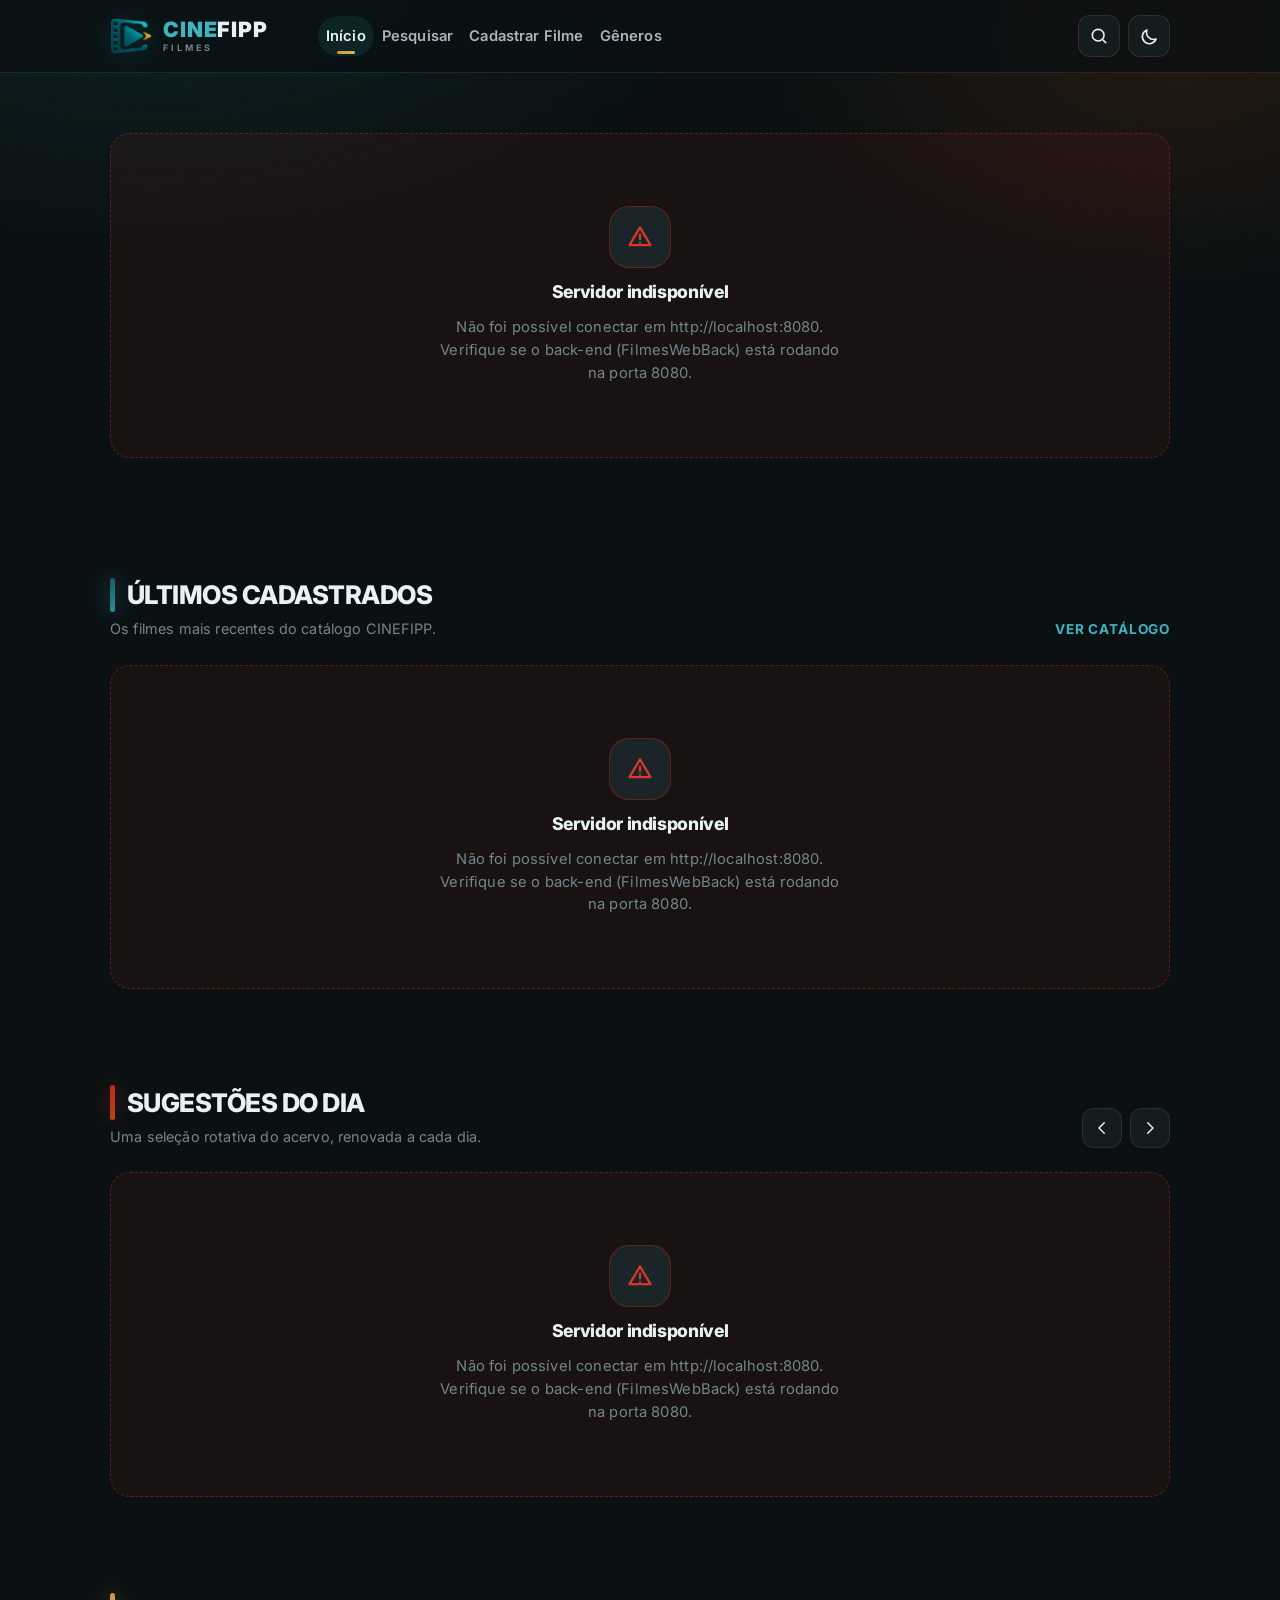
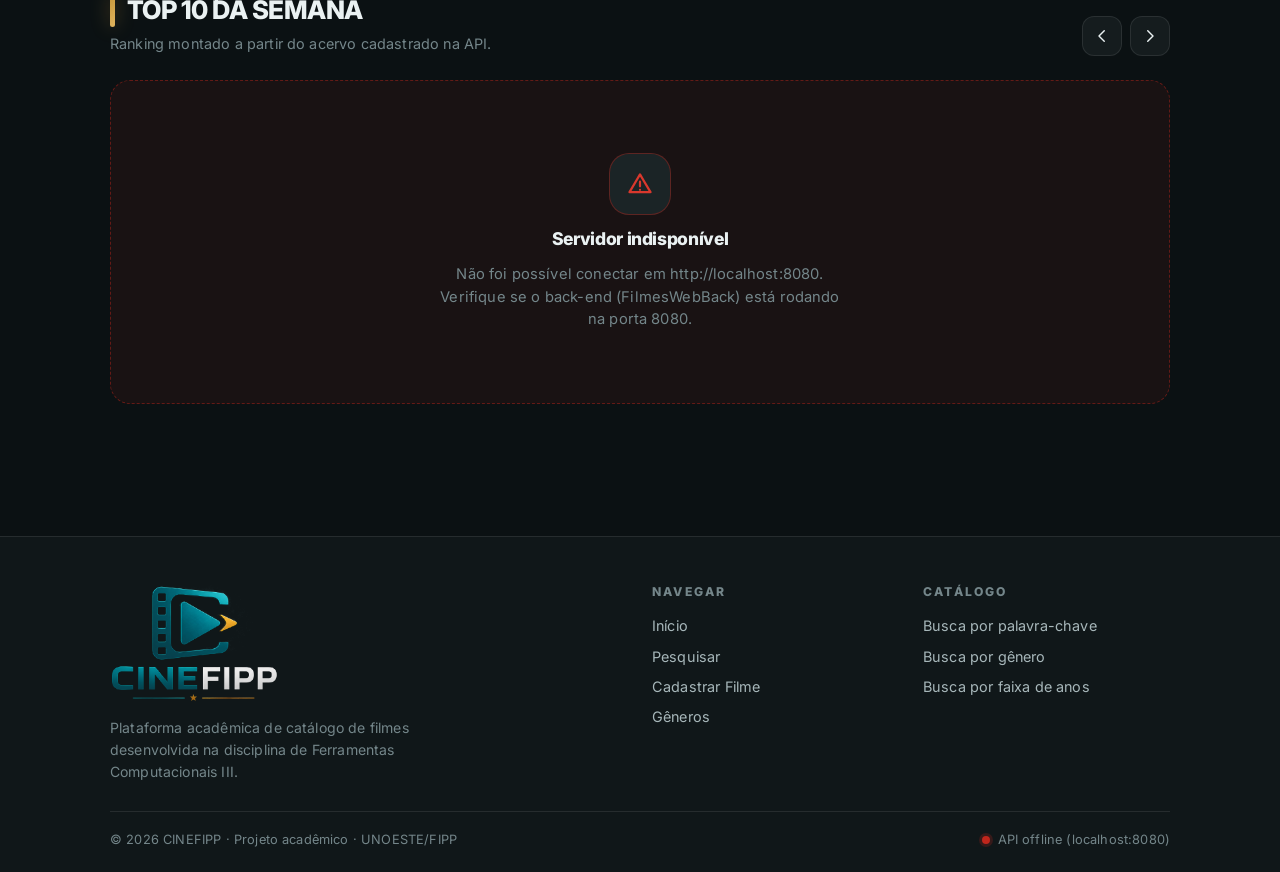
<file: FilmesWebFront/index.html>
<!DOCTYPE html>
<html lang="pt-BR" data-bs-theme="dark">

<head>
    <meta charset="UTF-8">
    <meta name="viewport" content="width=device-width, initial-scale=1.0">
    <title>CINEFIPP · Catálogo de Filmes</title>
    <meta name="description" content="CINEFIPP - plataforma acadêmica de catálogo de filmes.">
    <link rel="icon" type="image/png" href="assets/favicon.png">
    <link rel="preconnect" href="https://fonts.googleapis.com">
    <link rel="preconnect" href="https://fonts.gstatic.com" crossorigin>
    <link href="https://fonts.googleapis.com/css2?family=Inter:wght@400;500;600;700;800;900&display=swap" rel="stylesheet">
    <link href="https://cdn.jsdelivr.net/npm/bootstrap@5.3.3/dist/css/bootstrap.min.css" rel="stylesheet">
    <link rel="stylesheet" href="css/cinefipp.css">
    <!-- aplica o tema salvo antes da primeira pintura (evita "piscar" a tela) -->
    <script>
        (function () {
            try {
                var t = localStorage.getItem("cinefipp:tema");
                document.documentElement.setAttribute("data-bs-theme", t === "light" ? "light" : "dark");
            } catch (e) { /* modo privado */ }
        })();
    </script>
</head>

<body>
    <div class="page">
        <div data-header></div>

        <main>
            <!-- HERO: sugestão do dia (GET /apis/random-movie) -->
            <div id="heroSlot">
                <section class="hero hero--skeleton">
                    <div class="hero__bg hero__bg--empty"></div>
                    <div class="hero__scrim"></div>
                    <div class="container hero__inner">
                        <div class="hero__content">
                            <span class="eyebrow">Sugestão do dia</span>
                            <h1 class="hero__title">Carregando…</h1>
                        </div>
                    </div>
                </section>
            </div>

            <!-- ÚLTIMOS CADASTRADOS (GET /apis/list-movies) -->
            <section class="section container">
                <div class="d-flex flex-wrap align-items-end justify-content-between gap-3 mb-4">
                    <div>
                        <h2 class="section-title">Últimos cadastrados</h2>
                        <p class="section-sub">Os filmes mais recentes do catálogo CINEFIPP.</p>
                    </div>
                    <a class="link-more" href="pesquisa.html">Ver catálogo</a>
                </div>
                <div id="ultimosSlot"></div>
            </section>

            <!-- TRILHO: sugestões do dia -->
            <section class="section section--tight container">
                <div class="d-flex flex-wrap align-items-end justify-content-between gap-3 mb-4">
                    <div>
                        <h2 class="section-title section-title--red">Sugestões do dia</h2>
                        <p class="section-sub">Uma seleção rotativa do acervo, renovada a cada dia.</p>
                    </div>
                    <div class="d-flex gap-2" id="sugestoesNav">
                        <button class="cine-rail__btn" type="button" data-dir="prev" aria-label="Anterior"></button>
                        <button class="cine-rail__btn" type="button" data-dir="next" aria-label="Próximo"></button>
                    </div>
                </div>
                <div id="sugestoesSlot"></div>
            </section>

            <!-- TOP 10 DA SEMANA -->
            <section class="section container">
                <div class="d-flex flex-wrap align-items-end justify-content-between gap-3 mb-4">
                    <div>
                        <h2 class="section-title section-title--gold">Top 10 da semana</h2>
                        <p class="section-sub">Ranking montado a partir do acervo cadastrado na API.</p>
                    </div>
                    <div class="d-flex gap-2" id="rankingNav">
                        <button class="cine-rail__btn" type="button" data-dir="prev" aria-label="Anterior"></button>
                        <button class="cine-rail__btn" type="button" data-dir="next" aria-label="Próximo"></button>
                    </div>
                </div>
                <div id="rankingSlot"></div>
            </section>
        </main>

        <div data-footer></div>
    </div>

    <script src="https://code.jquery.com/jquery-3.7.1.min.js"></script>
    <script src="https://cdn.jsdelivr.net/npm/bootstrap@5.3.3/dist/js/bootstrap.bundle.min.js"></script>
    <script src="js/api.js"></script>
    <script src="js/ui.js"></script>
    <script src="js/indexController.js"></script>
</body>

</html>
</file>
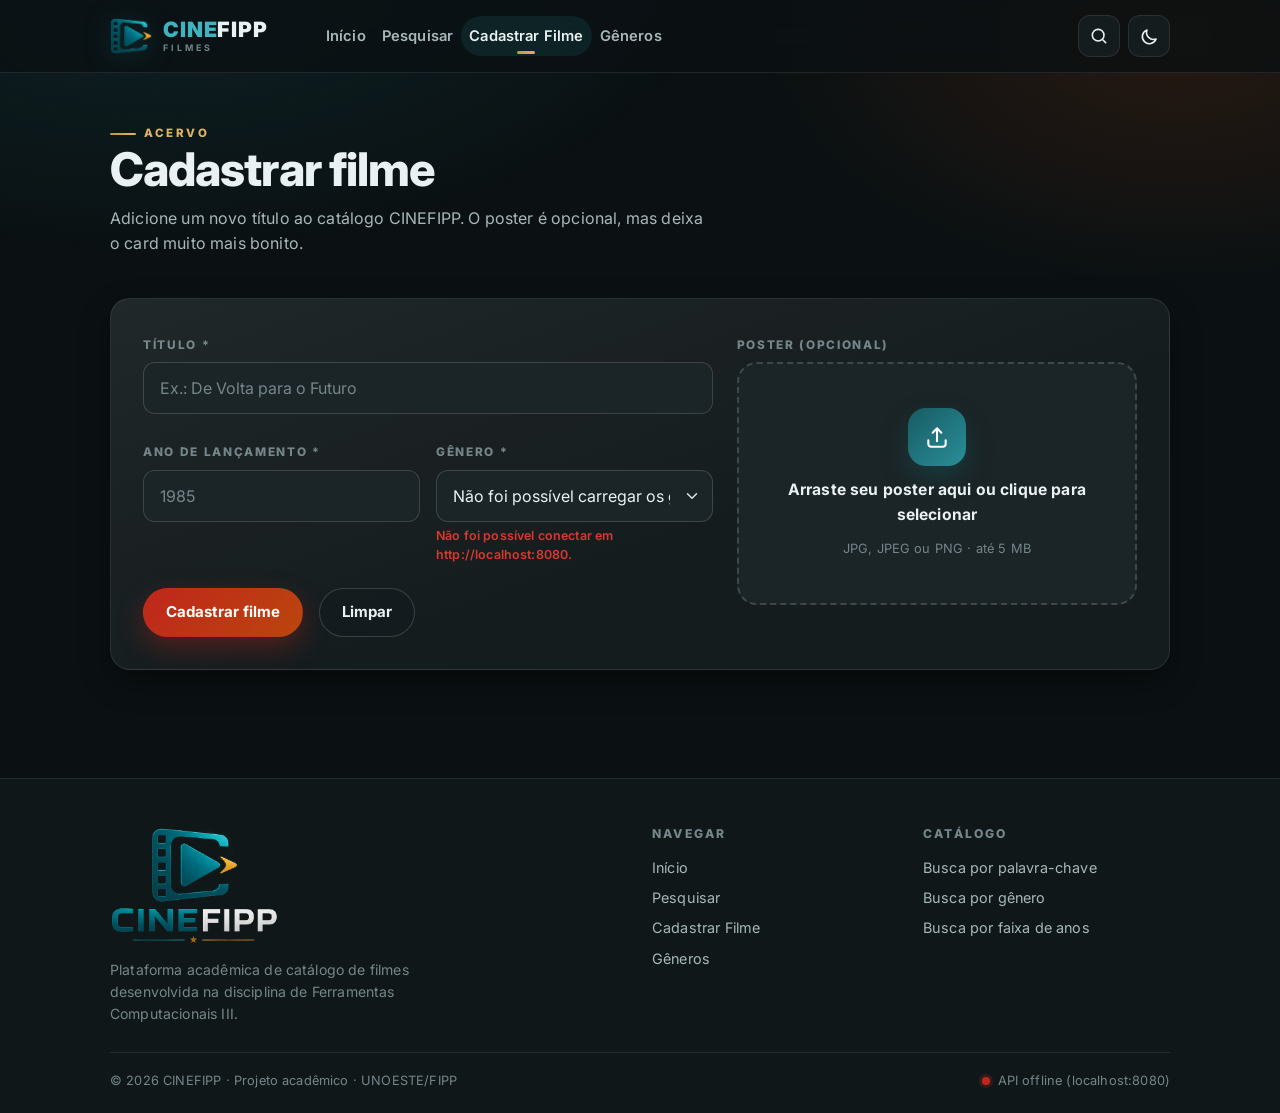
<file: FilmesWebFront/cadastro.html>
<!DOCTYPE html>
<html lang="pt-BR" data-bs-theme="dark">

<head>
    <meta charset="UTF-8">
    <meta name="viewport" content="width=device-width, initial-scale=1.0">
    <title>CINEFIPP · Cadastrar Filme</title>
    <link rel="icon" type="image/png" href="assets/favicon.png">
    <link rel="preconnect" href="https://fonts.googleapis.com">
    <link rel="preconnect" href="https://fonts.gstatic.com" crossorigin>
    <link href="https://fonts.googleapis.com/css2?family=Inter:wght@400;500;600;700;800;900&display=swap" rel="stylesheet">
    <link href="https://cdn.jsdelivr.net/npm/bootstrap@5.3.3/dist/css/bootstrap.min.css" rel="stylesheet">
    <link rel="stylesheet" href="css/cinefipp.css">
    <script>
        (function () {
            try {
                var t = localStorage.getItem("cinefipp:tema");
                document.documentElement.setAttribute("data-bs-theme", t === "light" ? "light" : "dark");
            } catch (e) { /* modo privado */ }
        })();
    </script>
</head>

<body>
    <div class="page">
        <div data-header></div>

        <main>
            <section class="container page-head">
                <span class="eyebrow">Acervo</span>
                <h1>Cadastrar filme</h1>
                <p>Adicione um novo título ao catálogo CINEFIPP. O poster é opcional, mas deixa o card muito mais bonito.</p>
            </section>

            <section class="container section section--tight">
                <div class="surface-card">
                    <form id="formFilme" class="row g-4" novalidate>
                        <div class="col-lg-7">
                            <div class="mb-4">
                                <label for="campoTitulo" class="form-label">Título *</label>
                                <input class="form-control" type="text" id="campoTitulo" name="titulo"
                                    placeholder="Ex.: De Volta para o Futuro" autocomplete="off" maxlength="120">
                                <div class="invalid-feedback" id="erroTitulo"></div>
                            </div>

                            <div class="row g-3 mb-4">
                                <div class="col-sm-6">
                                    <label for="campoAno" class="form-label">Ano de lançamento *</label>
                                    <input class="form-control" type="number" id="campoAno" name="ano"
                                        placeholder="1985" min="1888" step="1" inputmode="numeric">
                                    <div class="invalid-feedback" id="erroAno"></div>
                                </div>
                                <div class="col-sm-6">
                                    <label for="campoGenero" class="form-label">Gênero *</label>
                                    <select class="form-select" id="campoGenero" name="genero"></select>
                                    <div class="invalid-feedback" id="erroGenero"></div>
                                </div>
                            </div>

                            <div id="mensagemSlot" class="mb-4"></div>

                            <div class="d-flex flex-wrap gap-3">
                                <button class="btn btn-cine-red" type="submit" id="btnSalvar">Cadastrar filme</button>
                                <button class="btn btn-cine-ghost" type="reset" id="btnLimpar">Limpar</button>
                            </div>
                        </div>

                        <!-- upload do poster (preview gerado no navegador) -->
                        <div class="col-lg-5">
                            <label for="campoPoster" class="form-label">Poster (opcional)</label>
                            <div id="uploadSlot">
                                <div class="dropzone" tabindex="0" role="button"
                                    aria-label="Selecionar arquivo do poster">
                                    <div class="dropzone__icon" id="dropzoneIcone"></div>
                                    <strong>Arraste seu poster aqui ou clique para selecionar</strong>
                                    <small>JPG, JPEG ou PNG · até 5 MB</small>
                                </div>
                            </div>
                            <!-- fica fora do #uploadSlot para sobreviver à troca dropzone/preview -->
                            <input class="d-none" type="file" id="campoPoster" name="poster" accept=".jpg,.jpeg,.png,image/jpeg,image/png">
                            <div class="invalid-feedback" id="erroPoster"></div>
                        </div>
                    </form>
                </div>
            </section>
        </main>

        <div data-footer></div>
    </div>

    <script src="https://code.jquery.com/jquery-3.7.1.min.js"></script>
    <script src="https://cdn.jsdelivr.net/npm/bootstrap@5.3.3/dist/js/bootstrap.bundle.min.js"></script>
    <script src="js/api.js"></script>
    <script src="js/ui.js"></script>
    <script src="js/cadastroController.js"></script>
</body>

</html>
</file>
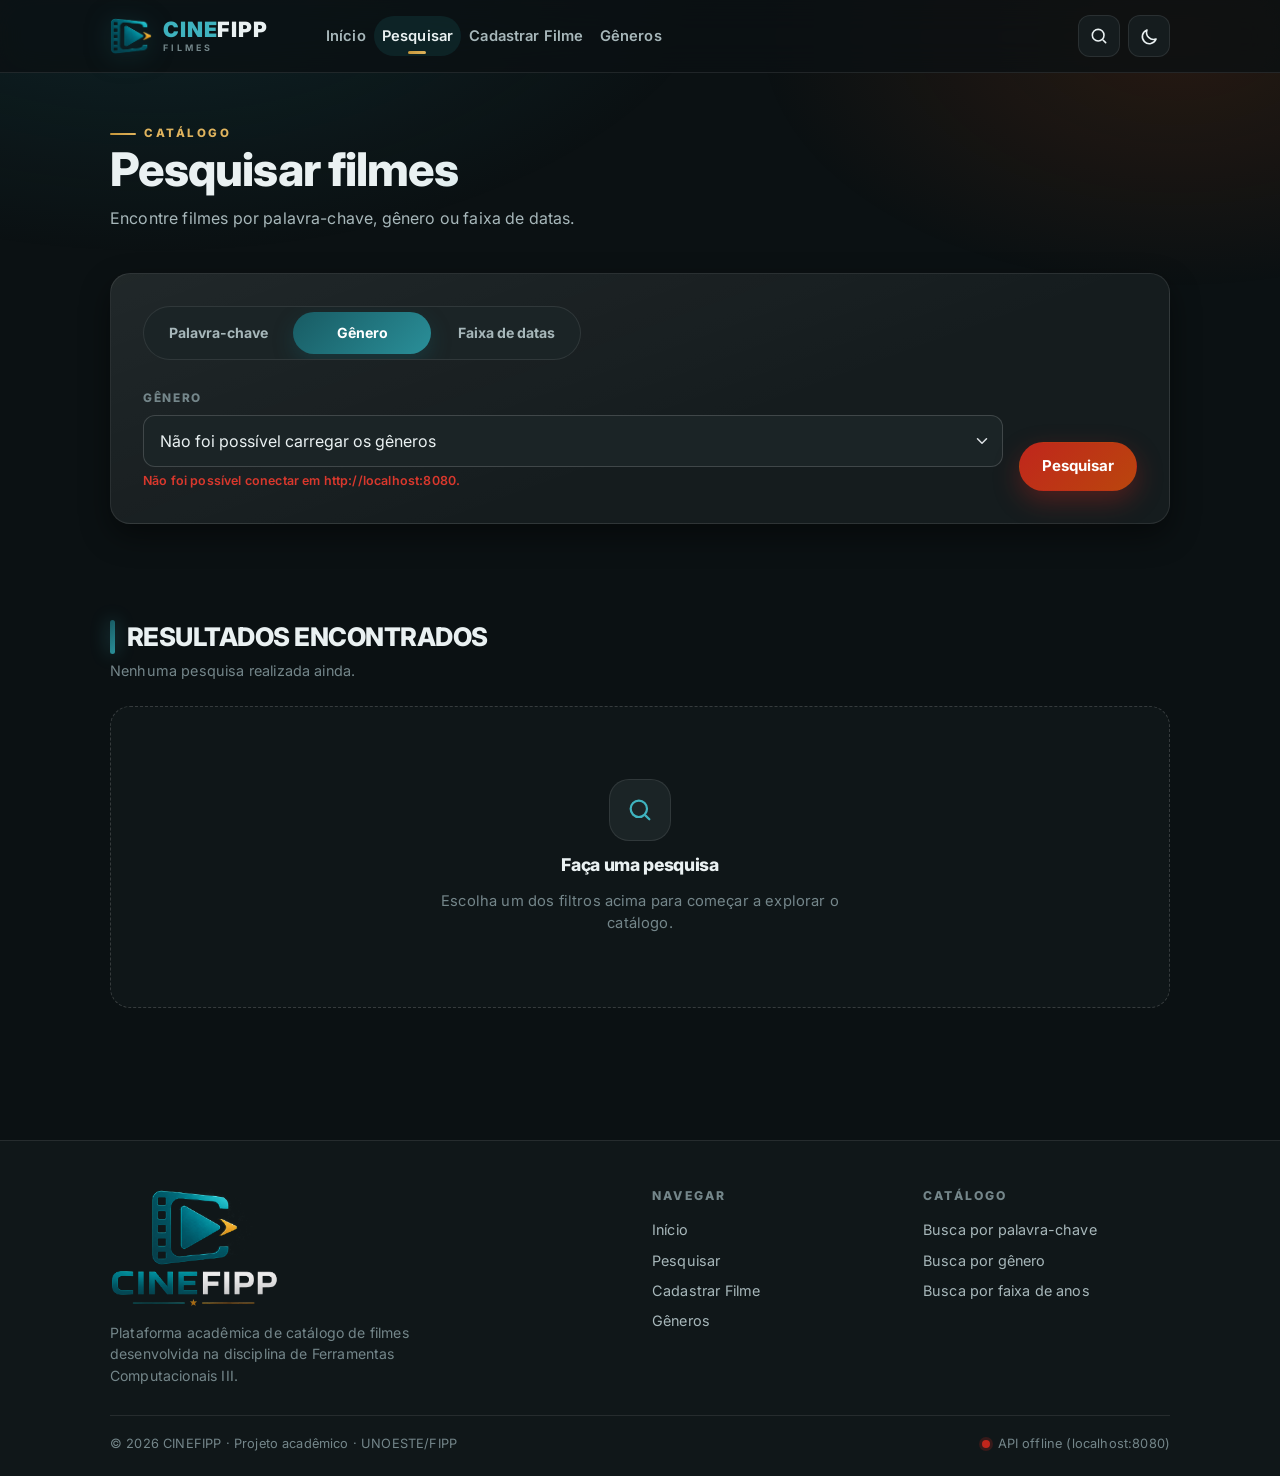
<file: FilmesWebFront/consulta.html>
<!DOCTYPE html>
<html lang="pt-BR">

<head>
    <meta charset="UTF-8">
    <!-- tela antiga: redireciona para a pesquisa, mantendo links antigos válidos -->
    <meta http-equiv="refresh" content="0; url=pesquisa.html?modo=genero">
    <title>CINEFIPP · Pesquisar Filmes</title>
    <script>window.location.replace("pesquisa.html?modo=genero");</script>
</head>

<body>
    <p>Redirecionando para <a href="pesquisa.html?modo=genero">a nova página de pesquisa</a>…</p>
</body>

</html>
</file>
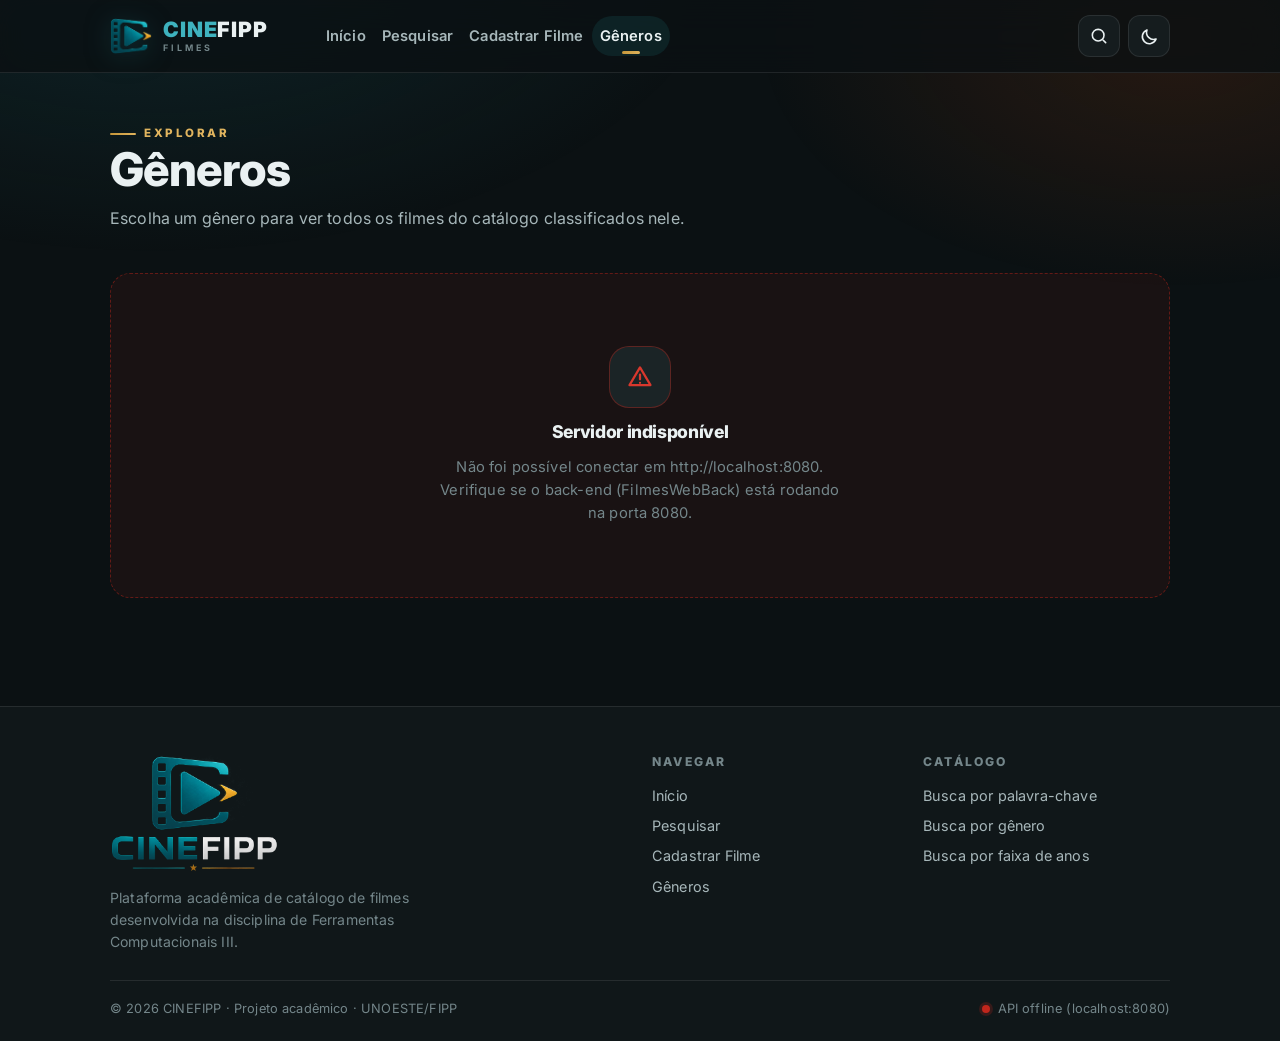
<file: FilmesWebFront/generos.html>
<!DOCTYPE html>
<html lang="pt-BR" data-bs-theme="dark">

<head>
    <meta charset="UTF-8">
    <meta name="viewport" content="width=device-width, initial-scale=1.0">
    <title>CINEFIPP · Gêneros</title>
    <link rel="icon" type="image/png" href="assets/favicon.png">
    <link rel="preconnect" href="https://fonts.googleapis.com">
    <link rel="preconnect" href="https://fonts.gstatic.com" crossorigin>
    <link href="https://fonts.googleapis.com/css2?family=Inter:wght@400;500;600;700;800;900&display=swap" rel="stylesheet">
    <link href="https://cdn.jsdelivr.net/npm/bootstrap@5.3.3/dist/css/bootstrap.min.css" rel="stylesheet">
    <link rel="stylesheet" href="css/cinefipp.css">
    <script>
        (function () {
            try {
                var t = localStorage.getItem("cinefipp:tema");
                document.documentElement.setAttribute("data-bs-theme", t === "light" ? "light" : "dark");
            } catch (e) { /* modo privado */ }
        })();
    </script>
</head>

<body>
    <div class="page">
        <div data-header></div>

        <main>
            <section class="container page-head">
                <span class="eyebrow">Explorar</span>
                <h1>Gêneros</h1>
                <p>Escolha um gênero para ver todos os filmes do catálogo classificados nele.</p>
            </section>

            <section class="container section section--tight">
                <div id="generosSlot"></div>
            </section>
        </main>

        <div data-footer></div>
    </div>

    <script src="https://code.jquery.com/jquery-3.7.1.min.js"></script>
    <script src="https://cdn.jsdelivr.net/npm/bootstrap@5.3.3/dist/js/bootstrap.bundle.min.js"></script>
    <script src="js/api.js"></script>
    <script src="js/ui.js"></script>
    <script src="js/generosController.js"></script>
</body>

</html>
</file>
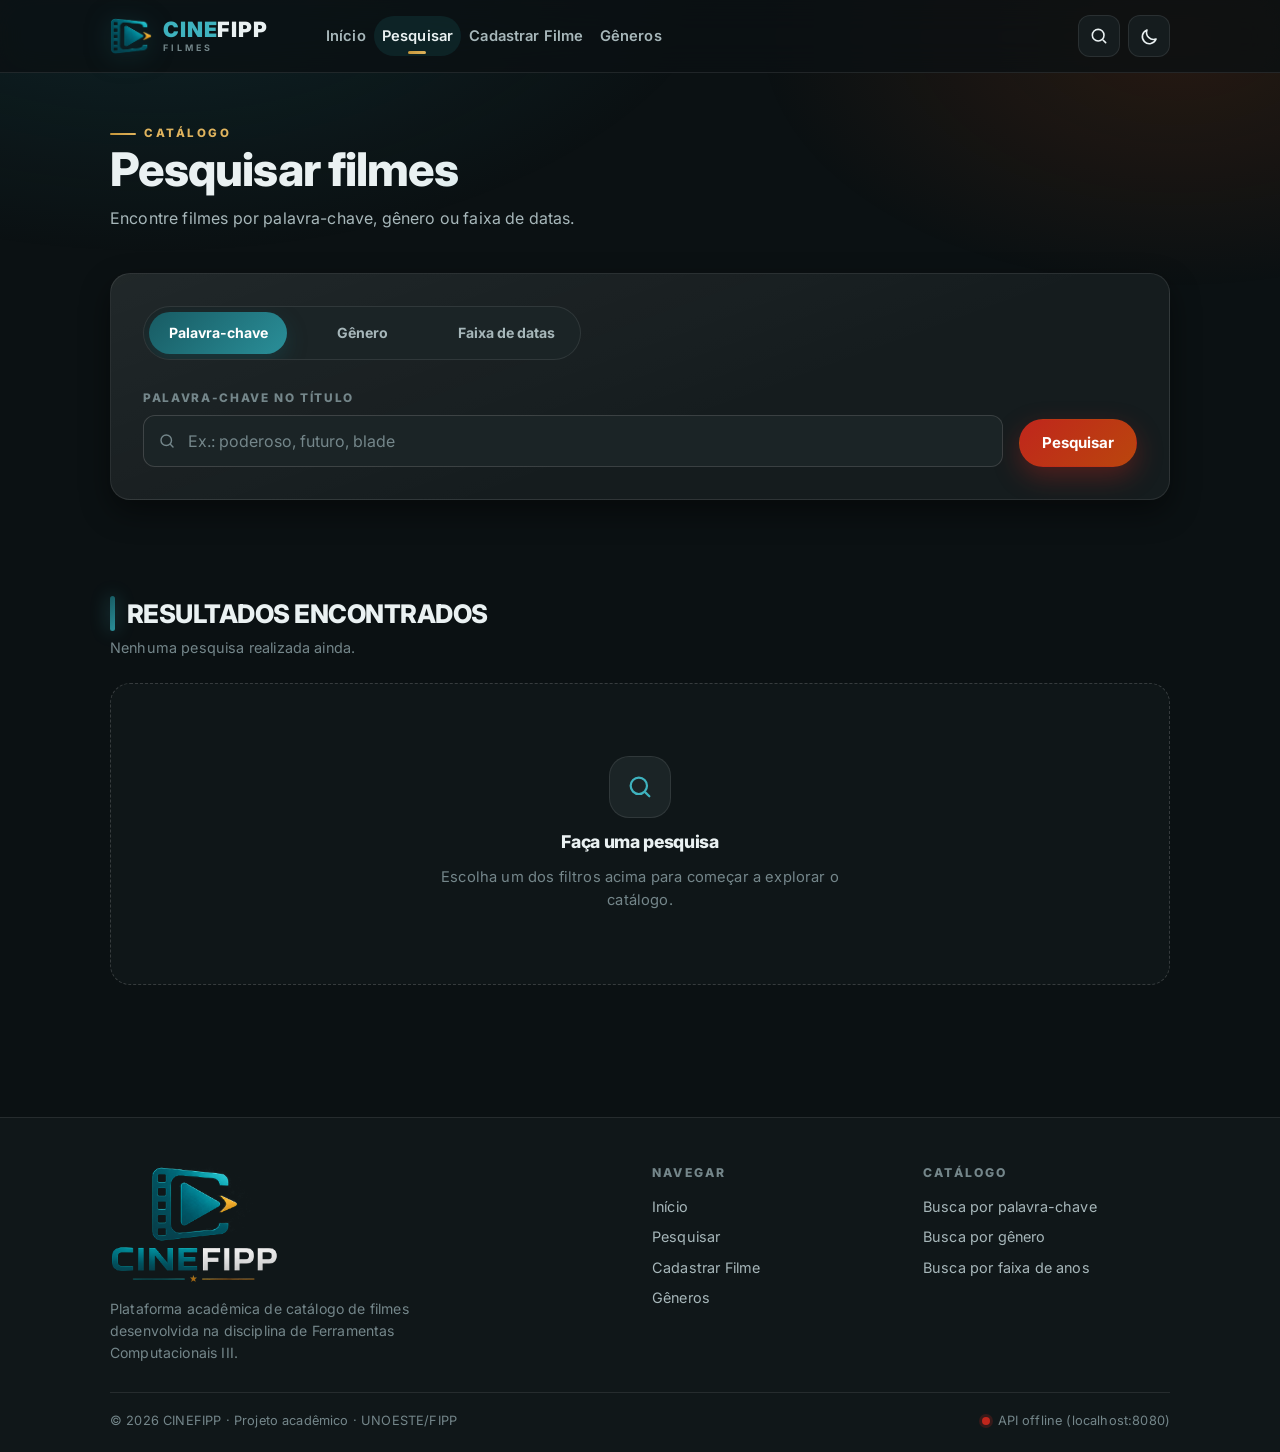
<file: FilmesWebFront/pesquisa.html>
<!DOCTYPE html>
<html lang="pt-BR" data-bs-theme="dark">

<head>
    <meta charset="UTF-8">
    <meta name="viewport" content="width=device-width, initial-scale=1.0">
    <title>CINEFIPP · Pesquisar Filmes</title>
    <link rel="icon" type="image/png" href="assets/favicon.png">
    <link rel="preconnect" href="https://fonts.googleapis.com">
    <link rel="preconnect" href="https://fonts.gstatic.com" crossorigin>
    <link href="https://fonts.googleapis.com/css2?family=Inter:wght@400;500;600;700;800;900&display=swap" rel="stylesheet">
    <link href="https://cdn.jsdelivr.net/npm/bootstrap@5.3.3/dist/css/bootstrap.min.css" rel="stylesheet">
    <link rel="stylesheet" href="css/cinefipp.css">
    <script>
        (function () {
            try {
                var t = localStorage.getItem("cinefipp:tema");
                document.documentElement.setAttribute("data-bs-theme", t === "light" ? "light" : "dark");
            } catch (e) { /* modo privado */ }
        })();
    </script>
</head>

<body>
    <div class="page">
        <div data-header></div>

        <main>
            <section class="container page-head">
                <span class="eyebrow">Catálogo</span>
                <h1>Pesquisar filmes</h1>
                <p>Encontre filmes por palavra-chave, gênero ou faixa de datas.</p>
            </section>

            <section class="container section section--tight">
                <div class="surface-card">
                    <div class="filters__tabs nav nav-pills mb-4" role="tablist" aria-label="Tipo de pesquisa">
                        <button class="filters__tab nav-link active" type="button" role="tab" data-tab="palavra"
                            aria-selected="true">Palavra-chave</button>
                        <button class="filters__tab nav-link" type="button" role="tab" data-tab="genero"
                            aria-selected="false">Gênero</button>
                        <button class="filters__tab nav-link" type="button" role="tab" data-tab="ano"
                            aria-selected="false">Faixa de datas</button>
                    </div>

                    <!-- palavra-chave: GET /apis/list-keyword/{palavra} -->
                    <form class="filters__panel" data-panel="palavra" novalidate>
                        <div class="row g-3 align-items-end">
                            <div class="col-lg">
                                <label for="campoPalavra" class="form-label">Palavra-chave no título</label>
                                <div class="search-input-wrap" id="wrapPalavra">
                                    <input class="form-control" type="text" id="campoPalavra" name="palavra"
                                        placeholder="Ex.: poderoso, futuro, blade" autocomplete="off">
                                </div>
                                <div class="invalid-feedback" id="erroPalavra"></div>
                            </div>
                            <div class="col-lg-auto">
                                <button class="btn btn-cine-red w-100" type="submit">Pesquisar</button>
                            </div>
                        </div>
                    </form>

                    <!-- gênero: GET /apis/get-generos + GET /apis/list-genre/{genero} -->
                    <form class="filters__panel d-none" data-panel="genero" novalidate>
                        <div class="row g-3 align-items-end">
                            <div class="col-lg">
                                <label for="campoGenero" class="form-label">Gênero</label>
                                <select class="form-select" id="campoGenero" name="genero"></select>
                                <div class="invalid-feedback" id="erroGenero"></div>
                            </div>
                            <div class="col-lg-auto">
                                <button class="btn btn-cine-red w-100" type="submit">Pesquisar</button>
                            </div>
                        </div>
                    </form>

                    <!-- faixa de anos: GET /apis/list-year/{dt-inicio}/{dt-fim} -->
                    <form class="filters__panel d-none" data-panel="ano" novalidate>
                        <div class="row g-3 align-items-end">
                            <div class="col-sm">
                                <label for="campoAnoInicio" class="form-label">Ano inicial</label>
                                <input class="form-control" type="number" id="campoAnoInicio" name="anoInicio"
                                    placeholder="1970" min="1888" step="1" inputmode="numeric">
                            </div>
                            <div class="col-sm">
                                <label for="campoAnoFim" class="form-label">Ano final</label>
                                <input class="form-control" type="number" id="campoAnoFim" name="anoFim"
                                    placeholder="1990" min="1888" step="1" inputmode="numeric">
                            </div>
                            <div class="col-sm-auto">
                                <button class="btn btn-cine-red w-100" type="submit">Pesquisar</button>
                            </div>
                        </div>
                        <div class="invalid-feedback mt-2" id="erroAno"></div>
                    </form>
                </div>
            </section>

            <section class="container section">
                <div class="mb-4">
                    <h2 class="section-title">Resultados encontrados</h2>
                    <p class="section-sub" id="resumoResultados">Nenhuma pesquisa realizada ainda.</p>
                </div>
                <div id="resultadosSlot"></div>
            </section>
        </main>

        <div data-footer></div>
    </div>

    <script src="https://code.jquery.com/jquery-3.7.1.min.js"></script>
    <script src="https://cdn.jsdelivr.net/npm/bootstrap@5.3.3/dist/js/bootstrap.bundle.min.js"></script>
    <script src="js/api.js"></script>
    <script src="js/ui.js"></script>
    <script src="js/pesquisaController.js"></script>
</body>

</html>
</file>
<file: FilmesWebFront/css/cinefipp.css>
/* CINEFIPP - camada de marca sobre o Bootstrap 5.3.
   Carregar DEPOIS do bootstrap.min.css. Temas via data-bs-theme.
   Paleta: #185B63 petroleo | #C0261C vermelho | #BA460D laranja |
           #C59538 dourado  | #404040 neutro */

/* ---------- tokens da marca (nao mudam entre temas) ---------- */
:root {
    --cine-teal: #185B63;
    --cine-red: #C0261C;
    --cine-orange: #BA460D;
    --cine-gold: #C59538;
    --cine-neutral: #404040;

    --grad-brand: linear-gradient(135deg, #185B63 0%, #2A8F99 100%);
    --grad-hot: linear-gradient(135deg, #C0261C 0%, #BA460D 100%);
    --grad-gold: linear-gradient(135deg, #C59538 0%, #E0B45E 100%);

    --header-h: 72px;
    --ease: cubic-bezier(.22, .8, .3, 1);

    --bs-body-font-family: "Inter", system-ui, -apple-system, "Segoe UI", Roboto, sans-serif;
    --bs-border-radius: 14px;
    --bs-border-radius-sm: 8px;
    --bs-border-radius-lg: 20px;
    --bs-border-radius-xl: 28px;
}

/* ---------- tema escuro (principal) ---------- */
[data-bs-theme="dark"] {
    --cine-teal-300: #3FB3BF;
    --cine-teal-400: #2A8F99;
    --cine-red-400: #D9382D;
    --cine-gold-300: #E0B45E;

    --surface: #151C1E;
    --surface-2: #1B2426;
    --surface-3: #222D30;
    --bg-soft: #101719;
    --scrim: rgba(6, 10, 11, .72);
    --grad-surface: linear-gradient(160deg, rgba(255, 255, 255, .05), rgba(255, 255, 255, 0) 60%);

    --shadow-sm: 0 2px 8px rgba(0, 0, 0, .35);
    --shadow-md: 0 12px 30px rgba(0, 0, 0, .45);
    --shadow-lg: 0 26px 60px rgba(0, 0, 0, .6);
    --glow-teal: 0 0 0 1px rgba(63, 179, 191, .35), 0 18px 40px rgba(24, 91, 99, .45);

    --bs-body-bg: #0B1113;
    --bs-body-color: #EAF1F2;
    --bs-secondary-color: #A7B7BA;
    --bs-tertiary-color: #74868A;
    --bs-emphasis-color: #FFFFFF;
    --bs-border-color: rgba(255, 255, 255, .09);
    --bs-border-color-translucent: rgba(255, 255, 255, .16);
    --bs-secondary-bg: #1B2426;
    --bs-tertiary-bg: #151C1E;
}

/* ---------- tema claro ---------- */
[data-bs-theme="light"] {
    --cine-teal-300: #14707A;
    --cine-teal-400: #12626B;
    --cine-red-400: #B02219;
    --cine-gold-300: #A6791F;

    --surface: #FFFFFF;
    --surface-2: #F4F7F8;
    --surface-3: #E7EDEE;
    --bg-soft: #EAEFF0;
    --scrim: rgba(10, 20, 22, .55);
    --grad-surface: linear-gradient(160deg, rgba(24, 91, 99, .05), rgba(255, 255, 255, 0) 60%);

    --shadow-sm: 0 2px 8px rgba(20, 40, 44, .08);
    --shadow-md: 0 14px 30px rgba(20, 40, 44, .12);
    --shadow-lg: 0 26px 60px rgba(20, 40, 44, .18);
    --glow-teal: 0 0 0 1px rgba(24, 91, 99, .18), 0 18px 40px rgba(24, 91, 99, .18);

    --bs-body-bg: #F2F5F6;
    --bs-body-color: #16211F;
    --bs-secondary-color: #4A5A5C;
    --bs-tertiary-color: #6E8082;
    --bs-emphasis-color: #000000;
    --bs-border-color: rgba(16, 32, 35, .10);
    --bs-border-color-translucent: rgba(16, 32, 35, .20);
    --bs-secondary-bg: #F4F7F8;
    --bs-tertiary-bg: #FFFFFF;
}

/* mapeamentos que valem para os dois temas */
[data-bs-theme] {
    --bs-primary: var(--cine-teal);
    --bs-primary-rgb: 24, 91, 99;
    --bs-link-color: var(--cine-teal-300);
    --bs-link-hover-color: var(--cine-teal-400);
    --bs-focus-ring-color: color-mix(in srgb, var(--cine-teal) 25%, transparent);
    --bs-focus-ring-width: 4px;
}

/* ---------- base ---------- */
body {
    font-size: 16px;
    line-height: 1.55;
    letter-spacing: .01em;
    min-height: 100vh;
    overflow-x: hidden;
    transition: background-color .35s var(--ease), color .35s var(--ease);
}

/* textura de fundo: da o ar cinematografico sem poluir a leitura */
body::before {
    content: "";
    position: fixed;
    inset: 0;
    pointer-events: none;
    z-index: 0;
    background:
        radial-gradient(900px 500px at 12% -8%, rgba(24, 91, 99, .28), transparent 65%),
        radial-gradient(700px 420px at 92% 4%, rgba(186, 70, 13, .16), transparent 60%);
}

[data-bs-theme="light"] body::before {
    background:
        radial-gradient(900px 500px at 12% -8%, rgba(24, 91, 99, .16), transparent 65%),
        radial-gradient(700px 420px at 92% 4%, rgba(197, 149, 56, .14), transparent 60%);
}

img { max-width: 100%; display: block; }
h1, h2, h3, h4 { line-height: 1.15; font-weight: 800; letter-spacing: -.02em; }
::selection { background: var(--cine-teal); color: #fff; }

* { scrollbar-width: thin; scrollbar-color: var(--surface-3) transparent; }
*::-webkit-scrollbar { height: 8px; width: 10px; }
*::-webkit-scrollbar-thumb { background: var(--surface-3); border-radius: 99px; }
*::-webkit-scrollbar-track { background: transparent; }

/* o container do Bootstrap para em 1320px; a marca usa uma caixa um pouco maior */
.container, .container-fluid { --bs-gutter-x: clamp(2rem, 8vw, 5rem); }
@media (min-width: 1400px) { .container { max-width: 1360px; } }

.page { position: relative; z-index: 1; display: flex; flex-direction: column; min-height: 100vh; }
.page > main { flex: 1 0 auto; }

.section { padding-block: clamp(34px, 5vw, 60px); }
.section--tight { padding-block: clamp(24px, 3vw, 36px); }

/* ---------- cabecalhos de secao ---------- */
.section-title {
    display: flex;
    align-items: center;
    gap: 12px;
    font-size: clamp(1.15rem, 2.4vw, 1.6rem);
    text-transform: uppercase;
    margin: 0;
}

.section-title::before {
    content: "";
    width: 5px;
    height: 1.35em;
    border-radius: 99px;
    background: var(--grad-brand);
    box-shadow: 0 0 18px rgba(63, 179, 191, .45);
}

.section-title--gold::before { background: var(--grad-gold); box-shadow: 0 0 18px rgba(197, 149, 56, .45); }
.section-title--red::before { background: var(--grad-hot); box-shadow: 0 0 18px rgba(192, 38, 28, .45); }

.section-sub { color: var(--bs-tertiary-color); font-size: .9rem; margin: 6px 0 0; }

.page-head { padding-block: clamp(26px, 4vw, 44px) 6px; }
.page-head h1 {
    font-size: clamp(1.8rem, 4.6vw, 2.9rem);
    background: linear-gradient(120deg, var(--bs-body-color) 30%, var(--cine-teal-300));
    -webkit-background-clip: text;
    background-clip: text;
    color: transparent;
}
.page-head p { color: var(--bs-secondary-color); margin: 10px 0 0; max-width: 60ch; }

.eyebrow {
    display: inline-flex;
    align-items: center;
    gap: 8px;
    font-size: .72rem;
    font-weight: 800;
    letter-spacing: .22em;
    text-transform: uppercase;
    color: var(--cine-gold-300);
}

.eyebrow::before {
    content: "";
    width: 26px;
    height: 2px;
    border-radius: 2px;
    background: var(--grad-gold);
}

/* ---------- navbar ---------- */
.site-header {
    background: color-mix(in srgb, var(--bs-body-bg) 82%, transparent);
    backdrop-filter: blur(16px) saturate(1.3);
    -webkit-backdrop-filter: blur(16px) saturate(1.3);
    border-bottom: 1px solid var(--bs-border-color);
    transition: box-shadow .3s var(--ease);
    padding-block: 0;
}
.site-header.is-stuck { box-shadow: var(--shadow-md); }
.site-header > .container { min-height: var(--header-h); gap: 18px; }

.brand { display: flex; align-items: center; gap: 11px; flex-shrink: 0; padding: 0; }
.brand__mark {
    width: 42px;
    height: 42px;
    object-fit: contain;
    filter: drop-shadow(0 4px 12px rgba(24, 91, 99, .5));
    transition: transform .4s var(--ease);
}
.brand:hover .brand__mark { transform: translateY(-2px) scale(1.06); }

.brand__word {
    font-weight: 900;
    font-size: 1.32rem;
    letter-spacing: .04em;
    line-height: 1;
    color: var(--bs-body-color);
}
.brand__word i { font-style: normal; color: var(--cine-teal-300); }
.brand__tag {
    display: block;
    font-size: .56rem;
    letter-spacing: .34em;
    color: var(--bs-tertiary-color);
    font-weight: 700;
    margin-top: 3px;
}

.site-header .nav-link {
    position: relative;
    padding: 9px 14px;
    border-radius: 99px;
    font-size: .92rem;
    font-weight: 600;
    color: var(--bs-secondary-color);
    transition: color .25s var(--ease), background-color .25s var(--ease);
}
.site-header .nav-link:hover { color: var(--bs-body-color); background: var(--surface-2); }
.site-header .nav-link.active { color: var(--bs-body-color); background: color-mix(in srgb, var(--cine-teal) 24%, transparent); }

.site-header .nav-link.active::after {
    content: "";
    position: absolute;
    left: 50%;
    bottom: 2px;
    transform: translateX(-50%);
    width: 18px;
    height: 3px;
    border-radius: 99px;
    background: var(--grad-gold);
}

/* no menu recolhido os links viram lista e o marcador embaixo atrapalha */
@media (max-width: 991.98px) {
    .site-header .navbar-collapse { padding-bottom: 14px; }
    .site-header .nav-link { padding: 12px 14px; border-radius: 12px; }
    .site-header .nav-link.active::after { display: none; }
    .brand__tag { display: none; }
}

.icon-btn {
    width: 42px;
    height: 42px;
    display: grid;
    place-items: center;
    border-radius: 12px;
    border: 1px solid var(--bs-border-color);
    background: var(--surface);
    color: var(--bs-body-color);
    cursor: pointer;
    transition: transform .25s var(--ease), border-color .25s var(--ease), color .25s var(--ease);
}
.icon-btn:hover { transform: translateY(-2px); border-color: var(--cine-teal-300); color: var(--cine-teal-300); }
.icon-btn:active { transform: translateY(0) scale(.96); }
.icon-btn svg { width: 20px; height: 20px; }

/* o toggler do Bootstrap traz padding e borda proprios que quebram o quadrado */
.icon-btn.navbar-toggler { padding: 0; font-size: inherit; line-height: 1; box-shadow: none; }

.cine-spinner { color: var(--cine-teal-300); width: 34px; height: 34px; border-width: 3px; }

.theme-toggle__sun { display: none; }
[data-bs-theme="light"] .theme-toggle__sun { display: block; }
[data-bs-theme="light"] .theme-toggle__moon { display: none; }

/* ---------- variantes de botao da marca ---------- */
.btn {
    --bs-btn-border-radius: 99px;
    --bs-btn-padding-y: .75rem;
    --bs-btn-padding-x: 1.375rem;
    --bs-btn-font-weight: 700;
    --bs-btn-font-size: .94rem;
    display: inline-flex;
    align-items: center;
    justify-content: center;
    gap: 9px;
    white-space: nowrap;
    transition: transform .25s var(--ease), box-shadow .25s var(--ease), background-color .25s var(--ease), border-color .25s var(--ease), color .25s var(--ease);
}
.btn svg { width: 18px; height: 18px; }
.btn:hover:not(:disabled) { transform: translateY(-2px); }
.btn:active:not(:disabled) { transform: translateY(0) scale(.98); }
.btn-sm { --bs-btn-padding-y: .5rem; --bs-btn-padding-x: 1rem; --bs-btn-font-size: .85rem; }

.btn-cine-red {
    --bs-btn-color: #fff;
    --bs-btn-bg: transparent;
    --bs-btn-border-color: transparent;
    --bs-btn-hover-color: #fff;
    --bs-btn-hover-bg: transparent;
    --bs-btn-hover-border-color: transparent;
    --bs-btn-active-color: #fff;
    --bs-btn-active-bg: transparent;
    --bs-btn-disabled-color: #fff;
    --bs-btn-disabled-bg: transparent;
    --bs-btn-disabled-border-color: transparent;
    background-image: var(--grad-hot);
    box-shadow: 0 10px 26px rgba(192, 38, 28, .35);
}
.btn-cine-red:hover:not(:disabled) { box-shadow: 0 16px 34px rgba(192, 38, 28, .45); }

.btn-cine-teal {
    --bs-btn-color: #fff;
    --bs-btn-bg: transparent;
    --bs-btn-border-color: transparent;
    --bs-btn-hover-color: #fff;
    --bs-btn-hover-bg: transparent;
    --bs-btn-hover-border-color: transparent;
    --bs-btn-active-color: #fff;
    --bs-btn-active-bg: transparent;
    background-image: var(--grad-brand);
    box-shadow: 0 10px 26px rgba(24, 91, 99, .4);
}
.btn-cine-teal:hover:not(:disabled) { box-shadow: 0 16px 34px rgba(24, 91, 99, .5); }

.btn-cine-gold {
    --bs-btn-color: #221803;
    --bs-btn-bg: transparent;
    --bs-btn-border-color: transparent;
    --bs-btn-hover-color: #221803;
    --bs-btn-hover-bg: transparent;
    --bs-btn-hover-border-color: transparent;
    background-image: var(--grad-gold);
    box-shadow: 0 10px 26px rgba(197, 149, 56, .32);
}

.btn-cine-ghost {
    --bs-btn-color: var(--bs-body-color);
    --bs-btn-bg: color-mix(in srgb, var(--surface) 70%, transparent);
    --bs-btn-border-color: var(--bs-border-color-translucent);
    --bs-btn-hover-color: var(--cine-teal-300);
    --bs-btn-hover-bg: color-mix(in srgb, var(--surface) 70%, transparent);
    --bs-btn-hover-border-color: var(--cine-teal-300);
    --bs-btn-active-color: var(--cine-teal-300);
    --bs-btn-active-bg: color-mix(in srgb, var(--surface) 70%, transparent);
    --bs-btn-active-border-color: var(--cine-teal-300);
    backdrop-filter: blur(8px);
}

.btn-cine-danger {
    --bs-btn-color: var(--cine-red-400);
    --bs-btn-bg: color-mix(in srgb, var(--cine-red) 14%, transparent);
    --bs-btn-border-color: color-mix(in srgb, var(--cine-red) 45%, transparent);
    --bs-btn-hover-color: #fff;
    --bs-btn-hover-bg: var(--cine-red);
    --bs-btn-hover-border-color: transparent;
}

.link-more {
    display: inline-flex;
    align-items: center;
    gap: 6px;
    font-size: .85rem;
    font-weight: 700;
    color: var(--cine-teal-300);
    text-transform: uppercase;
    letter-spacing: .06em;
    text-decoration: none;
    transition: gap .25s var(--ease);
}
.link-more:hover { gap: 11px; color: var(--cine-teal-400); }

/* ---------- badges da marca ---------- */
.badge {
    --bs-badge-padding-y: .35em;
    --bs-badge-padding-x: .8em;
    --bs-badge-font-size: .76rem;
    --bs-badge-border-radius: 99px;
    display: inline-flex;
    align-items: center;
    gap: 6px;
    letter-spacing: .04em;
    border: 1px solid var(--bs-border-color-translucent);
    background: color-mix(in srgb, var(--surface) 60%, transparent);
    color: var(--bs-secondary-color);
}
.badge-cine-gold {
    color: var(--cine-gold-300);
    border-color: color-mix(in srgb, var(--cine-gold) 45%, transparent);
    background: color-mix(in srgb, var(--cine-gold) 14%, transparent);
}
.badge-cine-teal {
    color: var(--cine-teal-300);
    border-color: color-mix(in srgb, var(--cine-teal) 55%, transparent);
    background: color-mix(in srgb, var(--cine-teal) 18%, transparent);
}

/* ---------- formularios ---------- */
.form-label {
    font-size: .74rem;
    font-weight: 800;
    letter-spacing: .14em;
    text-transform: uppercase;
    color: var(--bs-tertiary-color);
    margin-bottom: .5rem;
}

.form-control, .form-select {
    padding: 13px 16px;
    border-radius: 12px;
    border: 1px solid var(--bs-border-color-translucent);
    background-color: var(--surface-2);
    color: var(--bs-body-color);
    transition: border-color .25s var(--ease), box-shadow .25s var(--ease);
}
.form-control:focus, .form-select:focus {
    background-color: var(--surface-2);
    border-color: var(--cine-teal-300);
    box-shadow: 0 0 0 4px var(--bs-focus-ring-color);
    color: var(--bs-body-color);
}
.form-control::placeholder { color: var(--bs-tertiary-color); }
.form-select { padding-right: 42px; cursor: pointer; }

.form-control.is-invalid, .form-select.is-invalid {
    border-color: var(--cine-red-400);
    background-image: none;
}
.form-control.is-invalid:focus, .form-select.is-invalid:focus {
    box-shadow: 0 0 0 4px color-mix(in srgb, var(--cine-red) 22%, transparent);
}

.invalid-feedback { font-size: .78rem; font-weight: 600; color: var(--cine-red-400); }

.search-input-wrap { position: relative; }
.search-input-wrap .form-control { padding-left: 44px; }
.search-input-wrap > svg {
    position: absolute;
    left: 15px;
    top: 50%;
    transform: translateY(-50%);
    width: 18px;
    height: 18px;
    color: var(--bs-tertiary-color);
    pointer-events: none;
    z-index: 4;
}

/* ---------- card de superficie (formulario e filtros) ---------- */
.surface-card {
    background-color: var(--surface);
    background-image: var(--grad-surface);
    border: 1px solid var(--bs-border-color);
    border-radius: var(--bs-border-radius-lg);
    padding: clamp(18px, 3vw, 32px);
    box-shadow: var(--shadow-md);
}

/* abas dos filtros */
.filters__tabs {
    --bs-nav-pills-border-radius: 99px;
    display: inline-flex;
    gap: 6px;
    padding: 5px;
    border-radius: 99px;
    background: var(--surface-2);
    border: 1px solid var(--bs-border-color);
    max-width: 100%;
    overflow-x: auto;
    flex-wrap: nowrap;
}
.filters__tabs .nav-link {
    min-width: 138px;
    justify-content: center;
    padding: 10px 14px;
    color: var(--bs-secondary-color);
    font-weight: 700;
    font-size: .88rem;
    white-space: nowrap;
    transition: color .25s var(--ease), background .25s var(--ease), box-shadow .25s var(--ease);
}
.filters__tabs .nav-link:hover { color: var(--bs-body-color); }
.filters__tabs .nav-link.active {
    background-image: var(--grad-brand);
    color: #fff;
    box-shadow: 0 8px 20px rgba(24, 91, 99, .35);
}

/* ---------- HERO ---------- */
.hero {
    position: relative;
    isolation: isolate;
    min-height: min(76vh, 620px);
    display: flex;
    align-items: flex-end;
    overflow: hidden;
    border-bottom: 1px solid var(--bs-border-color);
}

.hero__bg {
    position: absolute;
    inset: 0;
    z-index: -2;
    background-size: cover;
    background-position: center 30%;
    animation: heroZoom 18s ease-out forwards;
}
@keyframes heroZoom { from { transform: scale(1.12); } to { transform: scale(1.02); } }

.hero__bg--empty { background: var(--grad-brand); }

.hero__scrim {
    position: absolute;
    inset: 0;
    z-index: -1;
    background:
        linear-gradient(to top, var(--bs-body-bg) 2%, color-mix(in srgb, var(--bs-body-bg) 70%, transparent) 42%, transparent 78%),
        linear-gradient(to right, color-mix(in srgb, var(--bs-body-bg) 92%, transparent) 6%, color-mix(in srgb, var(--bs-body-bg) 45%, transparent) 55%, transparent 90%);
}

.hero__inner { padding-block: clamp(40px, 8vw, 84px) clamp(30px, 4vw, 48px); width: 100%; }
.hero__content { max-width: 640px; animation: fadeUp .7s var(--ease) both; }
.hero__title {
    font-size: clamp(2.1rem, 6.4vw, 4.1rem);
    margin: 14px 0 0;
    text-shadow: 0 6px 30px rgba(0, 0, 0, .5);
}
[data-bs-theme="light"] .hero__title { text-shadow: 0 4px 18px rgba(255, 255, 255, .5); }

.hero__poster {
    width: 210px;
    padding: 0;
    aspect-ratio: 2 / 3;
    border-radius: var(--bs-border-radius-lg);
    overflow: hidden;
    border: 1px solid var(--bs-border-color-translucent);
    box-shadow: var(--shadow-lg);
    background: var(--surface-2);
    animation: fadeUp .7s .12s var(--ease) both;
    cursor: zoom-in;
    transition: transform .35s var(--ease);
}
.hero__poster:hover { transform: translateY(-6px) rotate(-1deg); }
.hero__poster img { width: 100%; height: 100%; object-fit: cover; }

@keyframes fadeUp { from { opacity: 0; transform: translateY(24px); } to { opacity: 1; transform: none; } }

.hero--skeleton .hero__title { color: transparent; background: var(--surface-2); border-radius: 12px; max-width: 60%; }

/* ---------- MovieCard ---------- */
.movie-grid {
    display: grid;
    grid-template-columns: repeat(auto-fill, minmax(168px, 1fr));
    gap: clamp(14px, 1.8vw, 22px);
}

.movie-card {
    position: relative;
    display: flex;
    flex-direction: column;
    background: var(--surface);
    border: 1px solid var(--bs-border-color);
    border-radius: var(--bs-border-radius);
    overflow: hidden;
    box-shadow: var(--shadow-sm);
    transition: transform .35s var(--ease), box-shadow .35s var(--ease), border-color .35s var(--ease);
    animation: cardIn .45s var(--ease) both;
}

@keyframes cardIn { from { opacity: 0; transform: translateY(16px); } to { opacity: 1; transform: none; } }

.movie-card:hover {
    transform: translateY(-8px);
    border-color: color-mix(in srgb, var(--cine-teal-300) 55%, transparent);
    box-shadow: var(--glow-teal);
}

.movie-card__poster {
    position: relative;
    aspect-ratio: 2 / 3;
    overflow: hidden;
    background: var(--surface-2);
}

.movie-card__poster img {
    width: 100%;
    height: 100%;
    object-fit: cover;
    transition: transform .5s var(--ease);
}
.movie-card:hover .movie-card__poster img { transform: scale(1.07); }

.poster-placeholder {
    position: absolute;
    inset: 0;
    display: grid;
    place-items: center;
    gap: 10px;
    background:
        linear-gradient(150deg, color-mix(in srgb, var(--cine-teal) 42%, var(--surface-2)), var(--surface-2) 62%),
        var(--surface-2);
    color: color-mix(in srgb, var(--bs-body-color) 55%, transparent);
    text-align: center;
    padding: 14px;
}
.poster-placeholder svg { width: 38px; height: 38px; opacity: .65; }
.poster-placeholder span {
    font-size: .66rem;
    letter-spacing: .18em;
    text-transform: uppercase;
    font-weight: 700;
    opacity: .8;
}

.movie-card__zoom {
    position: absolute;
    top: 10px;
    right: 10px;
    width: 34px;
    height: 34px;
    display: grid;
    place-items: center;
    border: 1px solid var(--bs-border-color-translucent);
    border-radius: 10px;
    background: rgba(8, 14, 15, .7);
    color: #fff;
    cursor: zoom-in;
    opacity: 0;
    transform: translateY(-6px);
    transition: opacity .3s var(--ease), transform .3s var(--ease), background-color .25s var(--ease);
    backdrop-filter: blur(6px);
}
.movie-card__zoom svg { width: 17px; height: 17px; }
.movie-card:hover .movie-card__zoom,
.rank-card:hover .movie-card__zoom,
.movie-card__zoom:focus-visible { opacity: 1; transform: none; }
.movie-card__zoom:hover { background: var(--cine-red); }

.movie-card__year {
    position: absolute;
    left: 10px;
    bottom: 10px;
    padding: 4px 10px;
    border-radius: 99px;
    font-size: .72rem;
    font-weight: 800;
    background: rgba(8, 14, 15, .72);
    color: #fff;
    border: 1px solid rgba(255, 255, 255, .18);
    backdrop-filter: blur(6px);
}

.movie-card__body { padding: 13px 14px 15px; display: flex; flex-direction: column; gap: 7px; }
.movie-card__title {
    font-size: .95rem;
    font-weight: 700;
    line-height: 1.3;
    min-height: 2.6em;
    margin: 0;
    display: -webkit-box;
    -webkit-line-clamp: 2;
    -webkit-box-orient: vertical;
    overflow: hidden;
}
.movie-card__genre {
    font-size: .72rem;
    font-weight: 700;
    letter-spacing: .05em;
    text-transform: uppercase;
    color: var(--cine-teal-300);
}
.movie-card__dot { width: 3px; height: 3px; border-radius: 99px; background: var(--bs-tertiary-color); }
.movie-card__yeartxt { font-size: .78rem; color: var(--bs-tertiary-color); font-weight: 600; }

/* ---------- trilho horizontal (nao e o .carousel do Bootstrap) ---------- */
.cine-rail { position: relative; }

.cine-rail__track {
    display: grid;
    grid-auto-flow: column;
    grid-auto-columns: clamp(158px, 42vw, 208px);
    gap: clamp(14px, 1.6vw, 20px);
    overflow-x: auto;
    scroll-snap-type: x mandatory;
    scroll-behavior: smooth;
    padding: 6px 4px 18px;
    margin: -6px -4px 0;
    -webkit-overflow-scrolling: touch;
}
.cine-rail__track > * { scroll-snap-align: start; }
.cine-rail__track::-webkit-scrollbar { height: 6px; }

.cine-rail__btn {
    width: 40px;
    height: 40px;
    border-radius: 12px;
    display: grid;
    place-items: center;
    border: 1px solid var(--bs-border-color);
    background: var(--surface);
    color: var(--bs-body-color);
    cursor: pointer;
    transition: transform .25s var(--ease), background .25s var(--ease), color .25s var(--ease), opacity .25s var(--ease);
}
.cine-rail__btn:hover:not(:disabled) { background-image: var(--grad-brand); color: #fff; transform: translateY(-2px); border-color: transparent; }
.cine-rail__btn:disabled { opacity: .35; cursor: default; }
.cine-rail__btn svg { width: 18px; height: 18px; }

/* ---------- TOP 10 ---------- */
.ranking__track { grid-auto-columns: clamp(238px, 72vw, 300px); }

.rank-card {
    position: relative;
    display: flex;
    align-items: stretch;
    animation: cardIn .45s var(--ease) both;
}

.rank-card__num {
    flex: 0 0 38%;
    display: flex;
    align-items: flex-end;
    justify-content: flex-start;
    font-size: clamp(4.8rem, 13vw, 7.4rem);
    font-weight: 900;
    line-height: .82;
    letter-spacing: -.07em;
    color: transparent;
    -webkit-text-stroke: 2px var(--cine-gold);
    text-shadow: 0 0 30px rgba(197, 149, 56, .3);
    transition: color .35s var(--ease);
    user-select: none;
}
.rank-card:hover .rank-card__num { color: color-mix(in srgb, var(--cine-gold) 30%, transparent); }

.rank-card__movie {
    flex: 1 1 auto;
    margin-left: -7%;
    position: relative;
    border-radius: var(--bs-border-radius);
    overflow: hidden;
    border: 1px solid var(--bs-border-color);
    background: var(--surface);
    box-shadow: var(--shadow-md);
    transition: transform .35s var(--ease), box-shadow .35s var(--ease), border-color .35s var(--ease);
}
.rank-card:hover .rank-card__movie {
    transform: translateY(-8px);
    border-color: color-mix(in srgb, var(--cine-gold) 60%, transparent);
    box-shadow: 0 0 0 1px rgba(197, 149, 56, .35), 0 20px 44px rgba(0, 0, 0, .5);
}

.rank-card__poster { position: relative; aspect-ratio: 2 / 3; overflow: hidden; background: var(--surface-2); }
.rank-card__poster img { width: 100%; height: 100%; object-fit: cover; transition: transform .5s var(--ease); }
.rank-card:hover .rank-card__poster img { transform: scale(1.06); }

.rank-card__info {
    position: absolute;
    inset: auto 0 0 0;
    padding: 30px 13px 13px;
    background: linear-gradient(to top, rgba(6, 10, 11, .96) 20%, rgba(6, 10, 11, .6) 62%, transparent);
    color: #fff;
}
.rank-card__info h3 {
    font-size: .95rem;
    font-weight: 700;
    margin: 0;
    display: -webkit-box;
    -webkit-line-clamp: 2;
    -webkit-box-orient: vertical;
    overflow: hidden;
}
.rank-card__info p { margin: 5px 0 0; font-size: .76rem; color: rgba(255, 255, 255, .8); font-weight: 600; letter-spacing: .04em; }

/* ---------- estados ---------- */
.state {
    display: grid;
    place-items: center;
    gap: 14px;
    text-align: center;
    padding: clamp(38px, 7vw, 72px) 20px;
    border: 1px dashed var(--bs-border-color-translucent);
    border-radius: var(--bs-border-radius-lg);
    background: color-mix(in srgb, var(--surface) 55%, transparent);
    animation: fadeIn .3s var(--ease);
}
@keyframes fadeIn { from { opacity: 0; transform: translateY(8px); } to { opacity: 1; transform: none; } }

.state__icon {
    width: 62px;
    height: 62px;
    display: grid;
    place-items: center;
    border-radius: 20px;
    background: var(--surface-2);
    border: 1px solid var(--bs-border-color);
    color: var(--cine-teal-300);
}
.state__icon svg { width: 28px; height: 28px; }
.state h3 { font-size: 1.1rem; margin: 0; }
.state p { margin: 0; color: var(--bs-tertiary-color); max-width: 46ch; font-size: .92rem; }

.state--error { border-color: color-mix(in srgb, var(--cine-red) 45%, transparent); background: color-mix(in srgb, var(--cine-red) 8%, transparent); }
.state--error .state__icon { color: var(--cine-red-400); border-color: color-mix(in srgb, var(--cine-red) 40%, transparent); }

/* alertas inline (substituem alert()) */
.alert {
    display: flex;
    align-items: flex-start;
    gap: 12px;
    padding: 14px 16px;
    border-radius: var(--bs-border-radius);
    animation: fadeIn .28s var(--ease);
}
.alert svg { width: 20px; height: 20px; flex-shrink: 0; margin-top: 1px; }
.alert strong { display: block; font-size: .95rem; }
.alert p { margin: 3px 0 0; font-size: .86rem; color: var(--bs-secondary-color); }

.alert-cine-error {
    --bs-alert-color: var(--cine-red-400);
    --bs-alert-bg: color-mix(in srgb, var(--cine-red) 10%, transparent);
    --bs-alert-border-color: color-mix(in srgb, var(--cine-red) 50%, transparent);
}
.alert-cine-success {
    --bs-alert-color: var(--cine-teal-300);
    --bs-alert-bg: color-mix(in srgb, var(--cine-teal) 12%, transparent);
    --bs-alert-border-color: color-mix(in srgb, var(--cine-teal) 55%, transparent);
}

/* esqueleto de carregamento */
.skeleton-grid { display: grid; grid-template-columns: repeat(auto-fill, minmax(168px, 1fr)); gap: clamp(14px, 1.8vw, 22px); }
.skeleton {
    border-radius: var(--bs-border-radius);
    background: linear-gradient(100deg, var(--surface) 30%, var(--surface-3) 50%, var(--surface) 70%);
    background-size: 220% 100%;
    animation: shimmer 1.4s infinite linear;
}
.skeleton--card { aspect-ratio: 2 / 2.72; }
@keyframes shimmer { from { background-position: 140% 0; } to { background-position: -40% 0; } }

/* ---------- modal ---------- */
.modal { --bs-modal-border-radius: var(--bs-border-radius-lg); }
.modal-backdrop { --bs-backdrop-bg: var(--scrim); --bs-backdrop-opacity: 1; backdrop-filter: blur(10px); }

.modal-content {
    background: var(--surface);
    border: 1px solid var(--bs-border-color-translucent);
    box-shadow: var(--shadow-lg);
    overflow: hidden;
}

.modal__close {
    position: absolute;
    top: 12px;
    right: 12px;
    z-index: 5;
    width: 40px;
    height: 40px;
    display: grid;
    place-items: center;
    border-radius: 12px;
    border: 1px solid rgba(255, 255, 255, .2);
    background: rgba(8, 14, 15, .65);
    color: #fff;
    cursor: pointer;
    backdrop-filter: blur(8px);
    transition: background-color .25s var(--ease), transform .25s var(--ease);
}
.modal__close:hover { background: var(--cine-red); transform: rotate(90deg); }
.modal__close svg { width: 19px; height: 19px; }

.modal__img { width: 100%; max-height: calc(88vh - 62px); object-fit: contain; background: var(--surface-2); }

.modal__caption {
    padding: 13px 18px;
    display: flex;
    align-items: center;
    justify-content: space-between;
    gap: 14px;
    border-top: 1px solid var(--bs-border-color);
}
.modal__caption h3 { font-size: 1rem; margin: 0; }
.modal__caption p { margin: 2px 0 0; font-size: .8rem; color: var(--bs-tertiary-color); }

/* ---------- upload do poster ---------- */
.dropzone {
    position: relative;
    display: grid;
    place-items: center;
    gap: 12px;
    text-align: center;
    padding: clamp(26px, 5vw, 44px) 22px;
    border: 2px dashed var(--bs-border-color-translucent);
    border-radius: var(--bs-border-radius-lg);
    background: var(--surface-2);
    cursor: pointer;
    transition: border-color .25s var(--ease), background-color .25s var(--ease), transform .25s var(--ease);
}
.dropzone:hover, .dropzone.is-over {
    border-color: var(--cine-teal-300);
    background: color-mix(in srgb, var(--cine-teal) 12%, var(--surface-2));
}
.dropzone.is-over { transform: scale(1.01); }
.dropzone__icon {
    width: 58px;
    height: 58px;
    display: grid;
    place-items: center;
    border-radius: 18px;
    background-image: var(--grad-brand);
    color: #fff;
    box-shadow: 0 12px 26px rgba(24, 91, 99, .38);
}
.dropzone__icon svg { width: 26px; height: 26px; }
.dropzone strong { font-size: .98rem; }
.dropzone small { color: var(--bs-tertiary-color); font-size: .8rem; }
.dropzone input[type="file"] { display: none; }

.poster-preview {
    display: flex;
    gap: 16px;
    padding: 14px;
    border-radius: var(--bs-border-radius-lg);
    border: 1px solid var(--bs-border-color-translucent);
    background: var(--surface-2);
    animation: fadeIn .3s var(--ease);
}
.poster-preview__thumb {
    width: 104px;
    flex-shrink: 0;
    aspect-ratio: 2 / 3;
    border-radius: 12px;
    overflow: hidden;
    border: 1px solid var(--bs-border-color);
    background: var(--surface-3);
}
.poster-preview__thumb img { width: 100%; height: 100%; object-fit: cover; }
.poster-preview__name { font-weight: 700; font-size: .92rem; overflow-wrap: anywhere; }
.poster-preview__size { font-size: .8rem; color: var(--bs-tertiary-color); }

/* ---------- pagina de generos ---------- */
.genre-grid { display: grid; grid-template-columns: repeat(auto-fill, minmax(216px, 1fr)); gap: clamp(14px, 1.8vw, 20px); }

.genre-card {
    position: relative;
    isolation: isolate;
    display: flex;
    flex-direction: column;
    justify-content: space-between;
    gap: 26px;
    min-height: 158px;
    padding: 20px;
    border-radius: var(--bs-border-radius-lg);
    border: 1px solid var(--bs-border-color);
    background: var(--surface);
    overflow: hidden;
    text-decoration: none;
    color: var(--bs-body-color);
    box-shadow: var(--shadow-sm);
    transition: transform .35s var(--ease), box-shadow .35s var(--ease), border-color .35s var(--ease);
    animation: cardIn .45s var(--ease) both;
}

.genre-card::after {
    content: "";
    position: absolute;
    inset: 0;
    z-index: -1;
    background: var(--genre-grad, var(--grad-brand));
    opacity: .22;
    transition: opacity .35s var(--ease), transform .5s var(--ease);
}
.genre-card:hover { transform: translateY(-6px); border-color: var(--bs-border-color-translucent); box-shadow: var(--shadow-md); color: var(--bs-body-color); }
.genre-card:hover::after { opacity: .38; transform: scale(1.08); }

.genre-card__icon {
    width: 48px;
    height: 48px;
    display: grid;
    place-items: center;
    border-radius: 14px;
    background: color-mix(in srgb, var(--surface) 72%, transparent);
    border: 1px solid var(--bs-border-color-translucent);
    transition: transform .35s var(--ease);
}
.genre-card:hover .genre-card__icon { transform: translateY(-3px) scale(1.06); }
.genre-card__icon svg { width: 24px; height: 24px; }
.genre-card__name { display: block; font-size: 1.12rem; font-weight: 800; margin-bottom: 6px; }
.genre-card__go {
    display: flex;
    align-items: center;
    gap: 7px;
    font-size: .76rem;
    font-weight: 700;
    letter-spacing: .1em;
    text-transform: uppercase;
    color: var(--bs-secondary-color);
    transition: gap .25s var(--ease);
}
.genre-card:hover .genre-card__go { gap: 12px; color: var(--bs-body-color); }
.genre-card__go svg { width: 15px; height: 15px; }

/* ---------- rodape ---------- */
.site-footer {
    margin-top: clamp(40px, 6vw, 72px);
    border-top: 1px solid var(--bs-border-color);
    background: var(--bg-soft);
    padding-block: clamp(30px, 4vw, 48px) 22px;
}
.footer-brand img { width: 168px; margin-bottom: 14px; }
[data-bs-theme="light"] .footer-brand img {
    width: 186px;
    padding: 12px 16px;
    border-radius: var(--bs-border-radius);
    background: #0B1113;
    box-shadow: var(--shadow-sm);
}
.footer-brand p { color: var(--bs-tertiary-color); font-size: .88rem; max-width: 42ch; margin: 0; }
.footer-col h4 { font-size: .76rem; letter-spacing: .18em; text-transform: uppercase; color: var(--bs-tertiary-color); margin-bottom: 12px; }
.footer-col a {
    display: block;
    font-size: .9rem;
    color: var(--bs-secondary-color);
    text-decoration: none;
    padding: 4px 0;
    transition: color .25s var(--ease), transform .25s var(--ease);
}
.footer-col a:hover { color: var(--cine-teal-300); transform: translateX(3px); }
.footer-bottom {
    margin-top: 28px;
    padding-top: 18px;
    border-top: 1px solid var(--bs-border-color);
    font-size: .8rem;
    color: var(--bs-tertiary-color);
}
.api-status__dot { width: 8px; height: 8px; border-radius: 99px; background: var(--cine-neutral); box-shadow: 0 0 0 3px color-mix(in srgb, var(--cine-neutral) 30%, transparent); }
.api-status__dot.is-on { background: #38C172; box-shadow: 0 0 0 3px rgba(56, 193, 114, .22); }
.api-status__dot.is-off { background: var(--cine-red); box-shadow: 0 0 0 3px rgba(192, 38, 28, .22); }

/* ---------- responsivo ---------- */
@media (max-width: 640px) {
    :root { --header-h: 64px; }
    .brand__mark { width: 36px; height: 36px; }
    .brand__word { font-size: 1.12rem; }
    .movie-grid, .skeleton-grid { grid-template-columns: repeat(auto-fill, minmax(138px, 1fr)); gap: 12px; }
    .genre-grid { grid-template-columns: repeat(auto-fill, minmax(150px, 1fr)); }
    .genre-card { min-height: 132px; padding: 16px; gap: 18px; }
    .hero { min-height: 68vh; }
    .filters__tabs .nav-link { min-width: 118px; font-size: .82rem; }
}

@media (prefers-reduced-motion: reduce) {
    *, *::before, *::after {
        animation-duration: .01ms !important;
        animation-iteration-count: 1 !important;
        transition-duration: .01ms !important;
        scroll-behavior: auto !important;
    }
}
</file>
